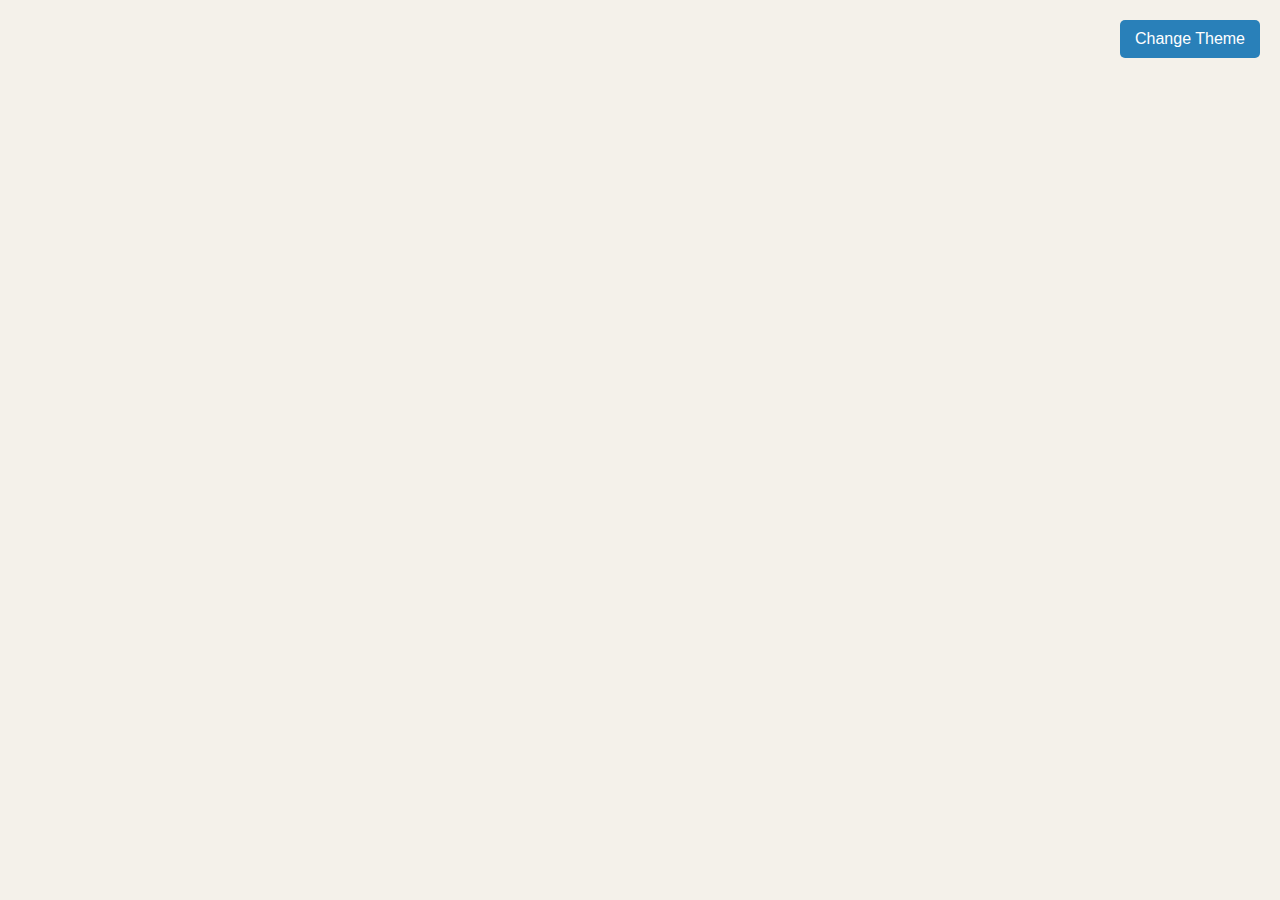
<file: index.html>
<!DOCTYPE html>
<html lang="en">
<head>
    <meta charset="UTF-8">
    <meta name="viewport" content="width=device-width, initial-scale=1.0">
    <title>Full Stack Web Development Laboratory</title>
    <link href="https://fonts.googleapis.com/css2?family=Roboto:wght@400;700&family=Raleway:wght@600&display=swap" rel="stylesheet">

    <style>
        /* General reset for better cross-browser consistency */
        * {
            margin: 0;
            padding: 0;
            box-sizing: border-box;
        }

        body {
            font-family: 'Roboto', sans-serif;
            background-color: #f4f1ea; /* Light theme background */
            color: #333; /* Light theme text color */
            margin: 0;
            padding: 0;
            display: flex;
            justify-content: center;
            align-items: center;
            height: 100vh;
            transition: background-color 0.5s ease, color 0.5s ease; /* Smooth transitions */
            overflow: hidden; /* Prevents scrollbars */
        }

        .container {
            background-color: #fff; /* Light theme container */
            padding: 50px;
            border-radius: 15px; /* Rounded corners */
            box-shadow: 0 10px 30px rgba(0, 0, 0, 0.2); /* Softer shadow */
            max-width: 600px;
            width: 90%;
            text-align: center;
            transform: translateY(50px);
            opacity: 0;
            animation: fadeIn 1s ease forwards, slideIn 0.5s ease forwards; /* Added slide in animation */
        }

        h1 {
            font-size: 40px; /* Increased heading size */
            font-family: 'Raleway', sans-serif; /* Change font style */
            color: #2980b9; /* A vibrant color */
            margin-bottom: 20px;
            text-transform: uppercase;
            letter-spacing: 2px; /* Increased spacing for style */
            animation: popIn 0.5s ease forwards; /* Pop-in effect */
        }

        .info p {
            margin: 15px 0; /* Increased margin for better spacing */
            font-size: 22px; /* Slightly larger font */
            color: #555;
            transition: color 0.3s ease; /* Smooth color transition */
        }

        .info p strong {
            color: #333;
        }

        .links {
            margin-top: 30px;
            text-align: left;
        }

        .links h3 {
            font-size: 26px; /* Increased font size */
            color: #2980b9;
            margin-bottom: 15px;
            text-transform: uppercase;
            animation: slideIn 0.5s ease forwards; /* Slide-in effect */
        }

        .links a {
            display: block;
            margin: 12px 0; /* Slightly larger margin */
            font-size: 18px;
            color: #2980b9;
            text-decoration: none;
            padding: 14px 20px; /* Increased padding for links */
            border: 2px solid #2980b9; /* Thicker border */
            border-radius: 10px; /* Rounded border */
            background-color: #ecf0f1; /* Light background for links */
            transition: background-color 0.3s ease, color 0.3s ease, transform 0.3s ease; /* Smooth transitions */
            position: relative; /* For pseudo-element effect */
            overflow: hidden; /* Contain pseudo-element */
        }

        .links a::after {
            content: "";
            position: absolute;
            top: 50%;
            left: 50%;
            width: 300%;
            height: 300%;
            background: rgba(41, 128, 185, 0.2); /* Subtle background */
            border-radius: 50%;
            transition: width 0.4s ease, height 0.4s ease, top 0.4s ease, left 0.4s ease; /* Animation for ripple effect */
            z-index: 0; /* Send behind the text */
            transform: translate(-50%, -50%) scale(0); /* Start as invisible */
        }

        .links a:hover::after {
            width: 400%;
            height: 400%;
            top: 50%;
            left: 50%;
            transform: translate(-50%, -50%) scale(1); /* Animate to full size */
        }

        .links a:hover {
            color: #fff; /* Text color on hover */
            background-color: #2980b9; /* Background color on hover */
            transform: translateY(-3px); /* Slight lift effect */
        }

        footer {
            margin-top: 40px;
            font-size: 16px; /* Increased font size */
            color: #888;
            transition: color 0.3s ease; /* Smooth color transition */
        }

        .theme-toggle {
            position: absolute;
            top: 20px;
            right: 20px;
            padding: 10px 15px;
            background-color: #2980b9;
            color: #fff;
            border: none;
            border-radius: 5px;
            cursor: pointer;
            font-size: 16px;
            transition: background-color 0.3s ease;
        }

        .theme-toggle:hover {
            background-color: #1a5276; /* Darker blue on hover */
        }

        /* Dark theme styles */
        body.dark {
            background-color: #2c3e50; /* Dark theme background */
            color: #ecf0f1; /* Dark theme text color */
        }

        .container.dark {
            background-color: #34495e; /* Dark theme container */
        }

        .links a.dark {
            background-color: #2c3e50; /* Dark theme link background */
            color: #ecf0f1; /* Dark theme link text */
        }

        /* Mobile responsiveness */
        @media (max-width: 768px) {
            .container {
                padding: 30px;
            }

            h1 {
                font-size: 32px; /* Decreased heading size */
            }

            .info p {
                font-size: 18px; /* Decreased font size */
            }

            .links h3 {
                font-size: 22px; /* Decreased font size */
            }

            .links a {
                font-size: 16px; /* Decreased font size */
                padding: 10px; /* Decreased padding */
            }
        }

        /* Fade-in and slide animations */
        @keyframes fadeIn {
            0% {
                opacity: 0;
            }
            100% {
                opacity: 1;
            }
        }

        @keyframes slideIn {
            0% {
                transform: translateY(20px);
            }
            100% {
                transform: translateY(0);
            }
        }

        @keyframes popIn {
            0% {
                transform: scale(0);
            }
            100% {
                transform: scale(1);
            }
        }
    </style>
</head>
<body>

    <button class="theme-toggle" id="themeToggle">Change Theme</button>
    
    <div class="container">
        <h1>Full Stack Web Development Laboratory</h1>
        <div class="info">
            <p>Name: <strong>Gnana Deepika M</strong></p>
            <p>Register No: <strong>810022205703</strong></p>
        </div>

        <div class="links">
            <h3>List of Experiments:</h3>
            <a href="https://gnanadeepika29.github.io/deepika/portfolio/index.html" target="_blank" aria-label="View my Portfolio">1. Portfolio</a>
            <a href="https://gnanadeepika29.github.io/deepika/todo.html" target="_blank" aria-label="Access my To-Do List">2. To-Do List</a>
            <a href="https://gnanadeepika29.github.io/deepika/MicroBlog/index.html" target="_blank" aria-label="Read my Microblog">3. Microblog</a>
            <a href="https://gnanadeepika29.github.io/deepika/fooddelivery/index.html" target="_blank" aria-label="Order from Food Delivery">4. Food Delivery</a>
            <a href="https://gnanadeepika29.github.io/deepika/online%20shopping/index.html" target="_blank" aria-label="Visit Classified Buy & Sell">6. Classified Buy & Sell</a>
        </div>

        <footer>
            <p>&copy; 2024 Full Stack Web Development Lab | Hosted on GitHub Pages</p>
        </footer>
    </div>

    <script>
        // Theme toggle functionality
        const themeToggle = document.getElementById('themeToggle');
        const body = document.body;
        const container = document.querySelector('.container');
        const links = document.querySelectorAll('.links a');

        themeToggle.addEventListener('click', () => {
            body.classList.toggle('dark');
            container.classList.toggle('dark');
            links.forEach(link => link.classList.toggle('dark'));
        });
    </script>
</body>
</html>
</file>
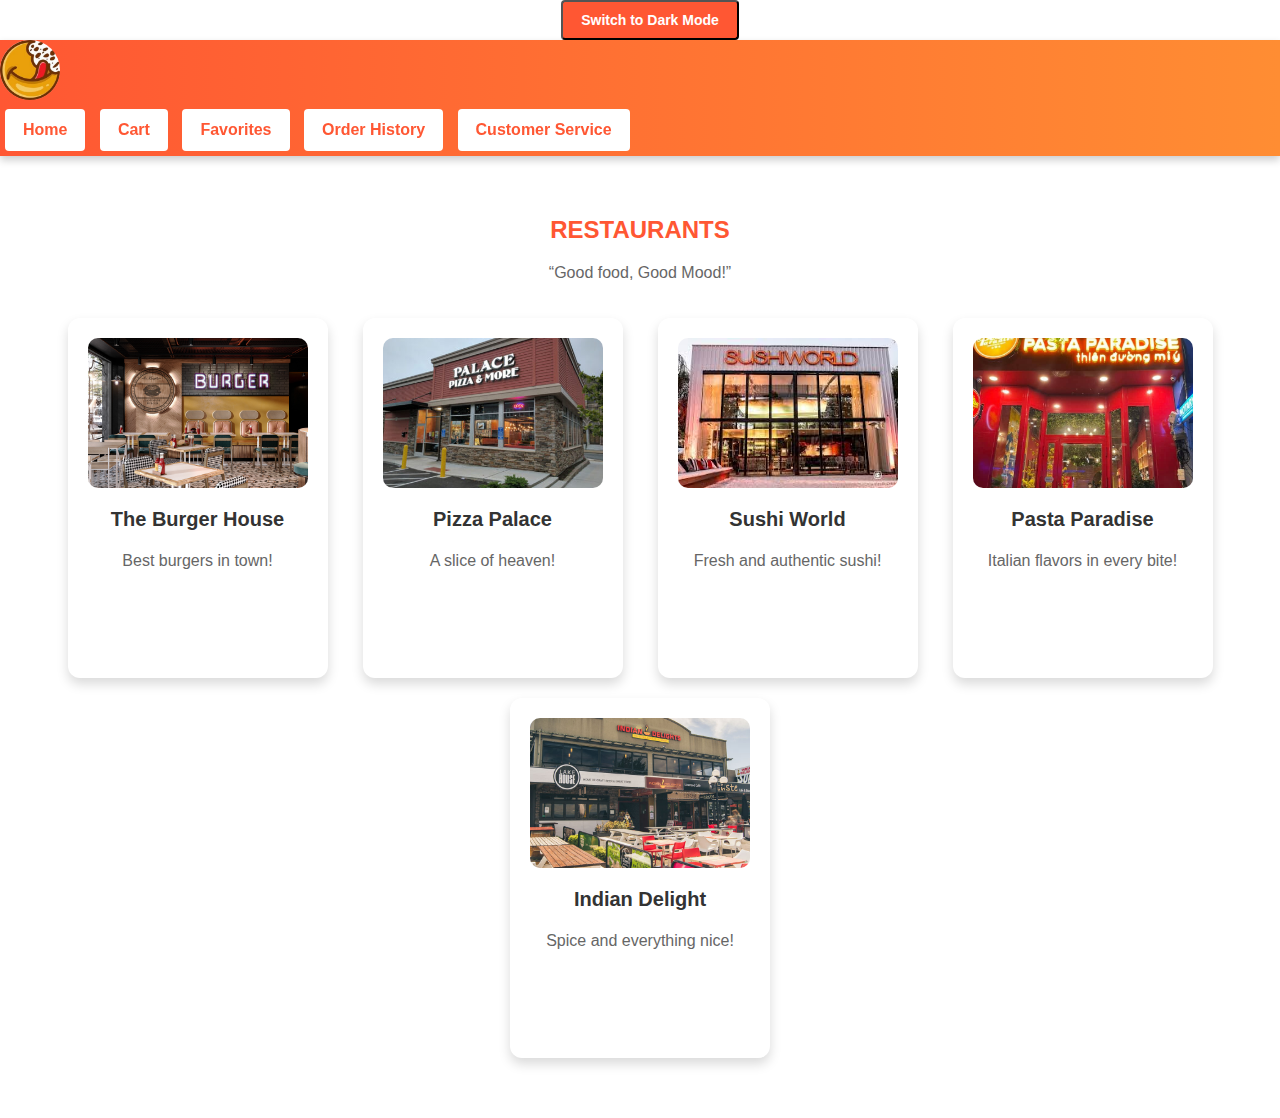
<file: fooddelivery/index.html>
<!DOCTYPE html>
<html lang="en">
<head>
    <meta charset="UTF-8">
    <meta name="viewport" content="width=device-width, initial-scale=1.0">
    <title>Deli Deep!</title>
    <link rel="stylesheet" href="style.css">
</head>
<body>

<!-- Theme Toggle -->
<button id="themeToggle" onclick="toggleTheme()">Switch to Dark Mode</button>

<!-- Header with Logo -->
<header>
    <img src="logo.png" alt="Deli Deep Logo" class="logo"> <!-- Adjusted logo class -->
    <nav>
        <button onclick="navigateToHome()">Home</button>
        <button onclick="showCart()">Cart</button>
        <button onclick="showFavorites()">Favorites</button>
        <button onclick="showOrderHistory()">Order History</button>
        <button onclick="showCustomerService()">Customer Service</button>
    </nav>
</header>

<!-- Restaurants Section -->
<section class="restaurants">
    <h2>RESTAURANTS</h2>
    <p>“Good food, Good Mood!”</p>
    <div class="restaurant-list">
        <div class="restaurant-card" onclick="openRestaurant('restaurant1')">
            <img src="restaurant1.jpg" alt="The Burger House">
            <h3>The Burger House</h3>
            <p>Best burgers in town!</p>
        </div>
        <div class="restaurant-card" onclick="openRestaurant('restaurant2')">
            <img src="restaurant2.jpg" alt="Pizza Palace">
            <h3>Pizza Palace</h3>
            <p>A slice of heaven!</p>
        </div>
        <div class="restaurant-card" onclick="openRestaurant('restaurant3')">
            <img src="sushi.jpg" alt="Sushi World">
            <h3>Sushi World</h3>
            <p>Fresh and authentic sushi!</p>
        </div>
        <div class="restaurant-card" onclick="openRestaurant('restaurant4')">
            <img src="pasta.jpg" alt="Pasta Paradise">
            <h3>Pasta Paradise</h3>
            <p>Italian flavors in every bite!</p>
        </div>
        <div class="restaurant-card" onclick="openRestaurant('restaurant5')">
            <img src="indian.jpg" alt="Indian Delight">
            <h3>Indian Delight</h3>
            <p>Spice and everything nice!</p>
        </div>
    </div>
</section>

<!-- Menu Section (Modal) -->
<div id="menuModal" class="modal">
    <div class="modal-content">
        <span class="close" onclick="closeModal('menuModal')">❌</span> <!-- Added close icon -->
        <h3 id="restaurantName"></h3>
        <div id="menuItems"></div>
    </div>
</div>

<!-- Cart Section -->
<div id="cartModal" class="modal">
    <div class="modal-content">
        <span class="close" onclick="closeModal('cartModal')">❌</span>
        <h3>Your Cart</h3>
        <div id="cartItems"></div>
        <p id="cartTotalDisplay">Total: $0.00</p>
        <label>Coupon Code:</label>
        <input type="text" id="couponCode" placeholder="Enter coupon code">
        <button onclick="applyCoupon()">Apply</button>
        <button onclick="proceedToCheckout()">Checkout</button>
    </div>
</div>
<!-- Checkout Section -->
<div id="checkoutModal" class="modal">
    <div class="modal-content">
        <span class="close" onclick="closeModal('checkoutModal')">❌</span> <!-- Added close icon -->
        <h3>Checkout</h3>
        <div id="checkoutDetails"></div>
        <button onclick="confirmOrder()">Confirm Order</button>
    </div>
</div>
<!-- Order Tracking and Notification -->
<div id="notification" class="notification">Your order has been placed!</div>
<div id="trackingModal" class="modal">
    <div class="modal-content">
        <span class="close" onclick="closeModal('trackingModal')">❌</span> <!-- Added close icon -->
        <h3>Track Your Order</h3>
        <p id="trackingStatus">Your order is being prepared...</p>
        <button onclick="cancelOrder()">Cancel Order</button>
    </div>
</div>

<div id="favoritesModal" class="modal">
    <div class="modal-content">
        <span class="close" onclick="closeModal('favoritesModal')">❌</span> <!-- Added close icon -->
        <h3>Your Favorites</h3>
        <div id="favoriteItems"></div>
    </div>
</div>

<!-- Order History Section -->
<div id="orderHistoryModal" class="modal">
    <div class="modal-content">
        <span class="close" onclick="closeModal('orderHistoryModal')">❌</span> <!-- Added close icon -->
        <h3>Your Order History</h3>
        <div id="orderHistoryItems"></div>
    </div>
</div>

<script>

    // Sample restaurant menus with images
    const restaurants = {
        restaurant1: {
            name: 'The Burger House',
            menu: [
                { item: 'Classic Burger', price: 10, img: 'burger1.jpg' },
                { item: 'Cheese Burger', price: 12, img: 'burger2.jpg' },
                { item: 'Veggie Burger', price: 8, img: 'burger3.jpg' },
                { item: 'Double Patty Burger', price: 15, img: 'burger4.jpg' }
            ]
        },
        restaurant2: {
            name: 'Pizza Palace',
            menu: [
                { item: 'Margherita', price: 9, img: 'pizza1.jpg' },
                { item: 'Pepperoni', price: 11, img: 'pizza2.jpg' },
                { item: 'BBQ Chicken', price: 13, img: 'pizza3.jpg' },
                { item: 'Veggie Supreme', price: 10, img: 'pizza4.jpg' }
            ]
        },
        restaurant3: {
            name: 'Sushi World',
            menu: [
                { item: 'California Roll', price: 8, img: 'sushi1.jpg' },
                { item: 'Spicy Tuna Roll', price: 10, img: 'sushi2.jpg' },
                { item: 'Dragon Roll', price: 12, img: 'sushi3.jpg' },
                { item: 'Salmon Nigiri', price: 14, img: 'sushi4.jpg' }
            ]
        },
        restaurant4: {
            name: 'Pasta Paradise',
            menu: [
                { item: 'Spaghetti Bolognese', price: 11, img: 'pasta1.jpg' },
                { item: 'Fettuccine Alfredo', price: 12, img: 'pasta2.jpg' },
                { item: 'Penne Arrabbiata', price: 9, img: 'pasta3.jpg' },
                { item: 'Pesto Pasta', price: 10, img: 'pasta4.jpg' }
            ]
        },
        restaurant5: {
            name: 'Indian Delight',
            menu: [
                { item: 'Chicken Tikka Masala', price: 14, img: 'indian1.jpg' },
                { item: 'Paneer Butter Masala', price: 12, img: 'indian2.jpg' },
                { item: 'Lamb Vindaloo', price: 15, img: 'indian3.jpg' },
                { item: 'Vegetable Korma', price: 10, img: 'indian4.jpg' }
            ]
        }
    };

    let cart = [];
    let totalAmount = 0;
    let discount = 0;
    let orderPlaced = false;
    let favorites = [];
    let orderHistory = [];

    // Open Restaurant Menu
  
    function openRestaurant(restaurantId) {
        const restaurant = restaurants[restaurantId];
        document.getElementById('restaurantName').innerText = restaurant.name;
        document.getElementById('menuItems').innerHTML = restaurant.menu.map(
            item => `<div class="menu-item">
                        <img src="${item.img}" alt="${item.item}">
                        <p>${item.item} - $${item.price} <button onclick="addToCart('${item.item}', ${item.price})">Add</button>
                        <button onclick="addToFavorites('${item.item}')">Favorite</button></p>
                     </div>`
        ).join('');
        document.getElementById('menuModal').style.display = 'flex';
    }

    function addToCart(item, price) {
        cart.push({ item, price });
        totalAmount += price;
        document.getElementById('cartTotalDisplay').innerText = `Total: $${totalAmount.toFixed(2)}`;
        alert(`${item} added to cart!`);
    }

    function showCart() {
        document.getElementById('cartItems').innerHTML = cart.map(
            item => `<p>${item.item} - $${item.price}</p>`
        ).join('');
        document.getElementById('cartModal').style.display = 'flex';
    }

    function showFavorites() {
        document.getElementById('favoriteItems').innerHTML = favorites.length ? favorites.map(
            item => `<p>${item}</p>`
        ).join('') : '<p>No favorites yet!</p>';
        document.getElementById('favoritesModal').style.display = 'flex';
    }

    function addToFavorites(item) {
        if (!favorites.includes(item)) {
            favorites.push(item);
            alert(`${item} added to favorites!`);
        } else {
            alert(`${item} is already in favorites!`);
        }
    }

    function showOrderHistory() {
        document.getElementById('orderHistoryItems').innerHTML = orderHistory.length ? orderHistory.map(
            order => `<p>${order}</p>`
        ).join('') : '<p>No orders yet!</p>';
        document.getElementById('orderHistoryModal').style.display = 'flex';
    }

    function proceedToCheckout() {
        if (cart.length === 0) {
            alert("Your cart is empty!");
        } else {
            orderPlaced = true;
            orderHistory.push(`Order placed: ${cart.map(item => item.item).join(', ')} - Total: $${totalAmount.toFixed(2)}`);
            cart = [];
            totalAmount = 0;
            document.getElementById('cartTotalDisplay').innerText = `Total: $0.00`;
            alert("Order placed successfully!");
            document.getElementById('notification').style.display = 'block';
            setTimeout(() => document.getElementById('notification').style.display = 'none', 4000);
        }
        closeModal('cartModal');
        document.getElementById('checkoutModal').style.display = 'flex';
    }

    function applyCoupon() {
        const coupon = document.getElementById('couponCode').value;
        if (coupon === 'DISCOUNT10') {
            discount = totalAmount * 0.10;
            totalAmount -= discount;
            document.getElementById('cartTotalDisplay').innerText = `Total: $${totalAmount.toFixed(2)}`;
            alert("Coupon applied!");
        } else {
            alert("Invalid coupon code.");
        }
    }
     function confirmOrder() {
        orderPlaced = true;
        alert('Order confirmed! Thank you for ordering.');
        cart = [];
        totalAmount = 0;
        closeModal('checkoutModal');
    }

    function closeModal(modalId) {
        document.getElementById(modalId).style.display = 'none';
    }


    function toggleTheme() {
        document.body.classList.toggle('dark-theme');
        const themeButton = document.getElementById('themeToggle');
        themeButton.innerText = document.body.classList.contains('dark-theme') 
            ? "Switch to Light Mode" 
            : "Switch to Dark Mode";
    }
    
    function navigateToHome() {
        alert("Navigating to Home");
    }
    function showCustomerService() {
        alert("For any inquiries, please contact our customer service at: support@delideep.com");
        
    }
      function cancelOrder() {
        alert('Your order has been canceled.');
        closeModal('trackingModal');
    }

    function closeModal(modalId) {
        document.getElementById(modalId).style.display = 'none';
    }
        function smoothScroll(target) {
        document.querySelector(target).scrollIntoView({ behavior: 'smooth' });
    }

</script>

</body>
</html>
</file>
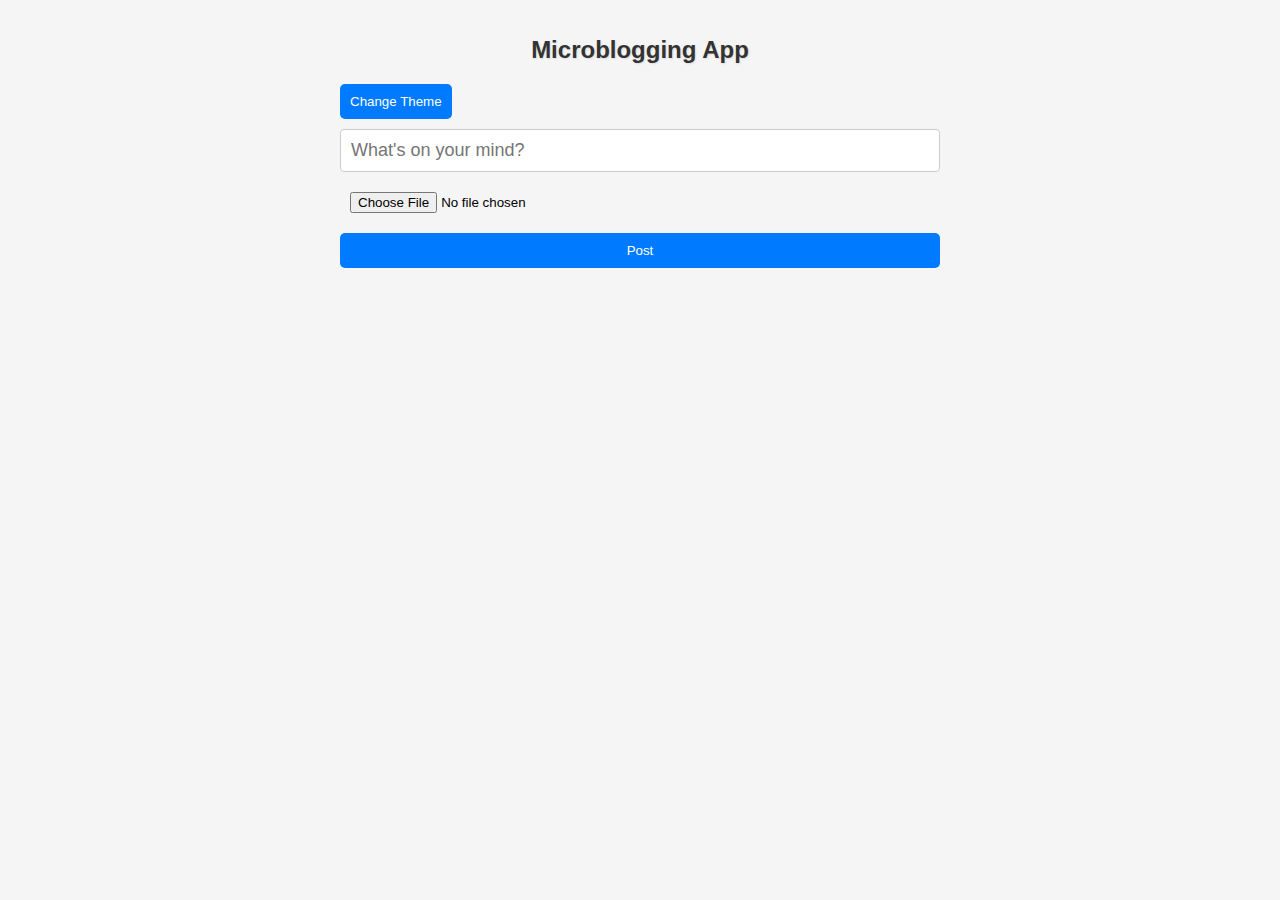
<file: MicroBlog/index.html>
<!DOCTYPE html>
<html lang="en">
<head>
    <meta charset="UTF-8">
    <meta name="viewport" content="width=device-width, initial-scale=1.0">
    <title>Microblogging App</title>
    <link rel="stylesheet" href="style.css">
</head>
<body>

    <div class="container">
        <h1>Microblogging App</h1>
        <button id="themeToggle">Change Theme</button>

        <div class="post-form">
            <input type="text" id="postText" placeholder="What's on your mind?">
            <input type="file" id="postImage" accept="image/*">
            <img id="imagePreview" alt="Image Preview" style="max-width: 100%; border-radius: 5px; display: none;">
            <button onclick="createPost()">Post</button>
        </div>

        <div id="postsContainer"></div>
    </div>

    <script src="app.js"></script>
</body>
</html>
</file>
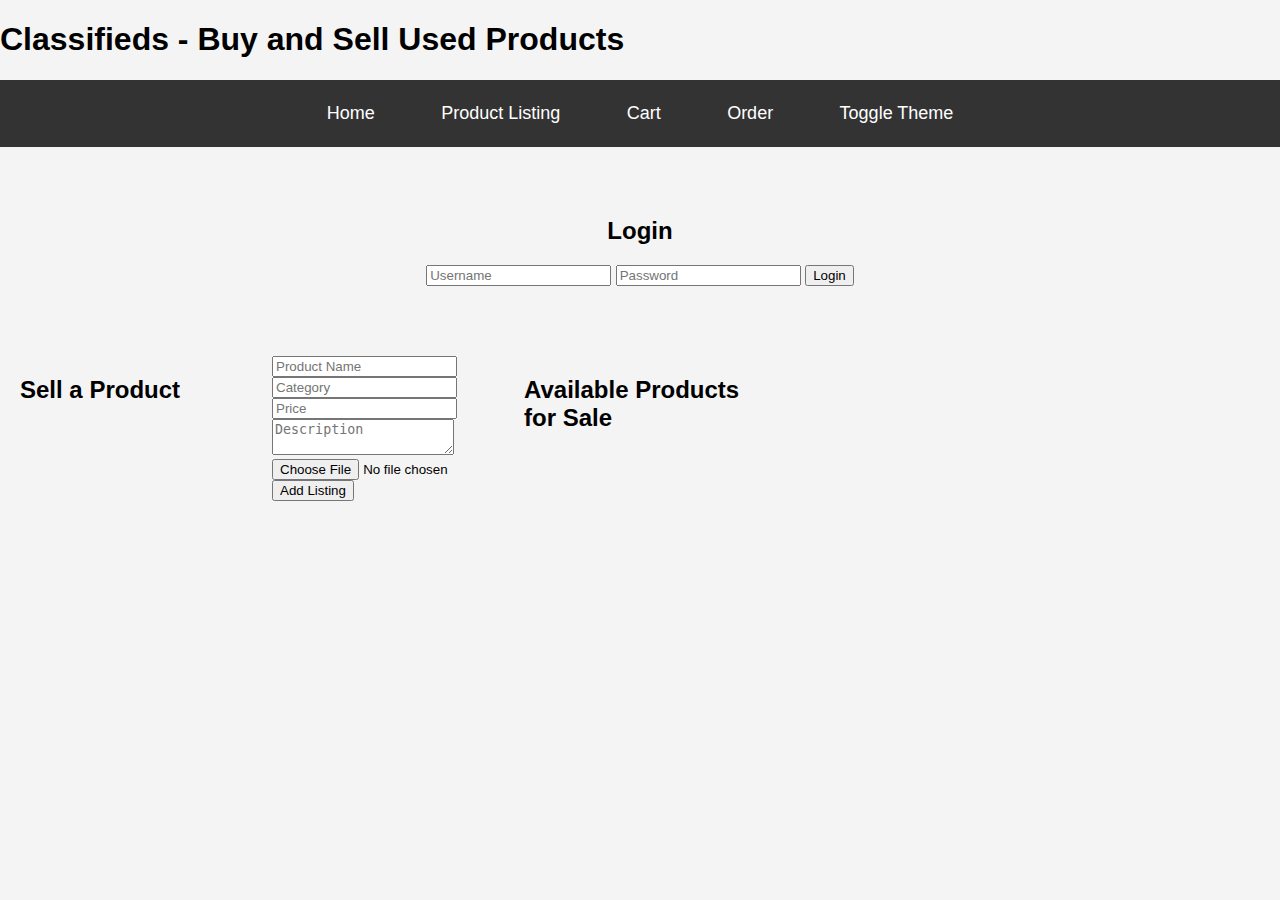
<file: online shopping/index.html>
<!DOCTYPE html>
<html lang="en">
<head>
    <meta charset="UTF-8">
    <meta name="viewport" content="width=device-width, initial-scale=1.0">
    <title>Classifieds App</title>
    <link rel="stylesheet" href="style.css">
</head>
<body>
    <header>
        <h1>Classifieds - Buy and Sell Used Products</h1>
        <nav>
            <button id="homeBtn">Home</button>
            <button id="listingBtn">Product Listing</button>
            <button id="cartBtn">Cart</button>
            <button id="orderBtn">Order</button>
            <button id="themeToggle">Toggle Theme</button>
        </nav>
    </header>

    <!-- Notification Area -->
    <div id="notification" class="hidden"></div>

    <!-- Home Section with Login -->
    <section id="home-section">
        <h2>Login</h2>
        <form id="loginForm">
            <input type="text" id="loginUsername" placeholder="Username" required>
            <input type="password" id="loginPassword" placeholder="Password" required>
            <button type="submit">Login</button>
        </form>
    </section>

    <!-- Product Listing Section -->
    <section id="listing-section" class="hidden">
        <h2>Sell a Product</h2>
        <form id="listingForm">
            <input type="text" id="productName" placeholder="Product Name" required>
            <input type="text" id="productCategory" placeholder="Category" required>
            <input type="number" id="productPrice" placeholder="Price" required>
            <textarea id="productDescription" placeholder="Description"></textarea>
            <input type="file" id="productImage" accept="image/*" required>
            <button type="submit">Add Listing</button>
        </form>

        <h2>Available Products for Sale</h2>
        <div id="productList"></div>
    </section>

    <!-- Cart Section -->
    <section id="cart-section" class="hidden">
        <h2>Items in Cart</h2>
        <div id="cartList"></div>
        <button id="proceedToCheckout">Proceed to Checkout</button>
    </section>

    <!-- Order Section -->
    <section id="order-section" class="hidden">
        <h2>Order Details</h2>
        <form id="orderForm">
            <input type="text" id="customerName" placeholder="Name" required>
            <input type="text" id="customerAddress" placeholder="Address" required>
            <input type="text" id="customerPhone" placeholder="Phone Number" required>
            <select id="paymentMode" required>
                <option value="" disabled selected>Select Payment Mode</option>
                <option value="credit_card">Credit Card</option>
                <option value="debit_card">Debit Card</option>
                <option value="paypal">PayPal</option>
                <option value="cash_on_delivery">Cash on Delivery</option>
            </select>
            <button type="submit">Confirm Order</button>
        </form>
    </section>

    <script src="script.js"></script>
</body>
</html>
</file>
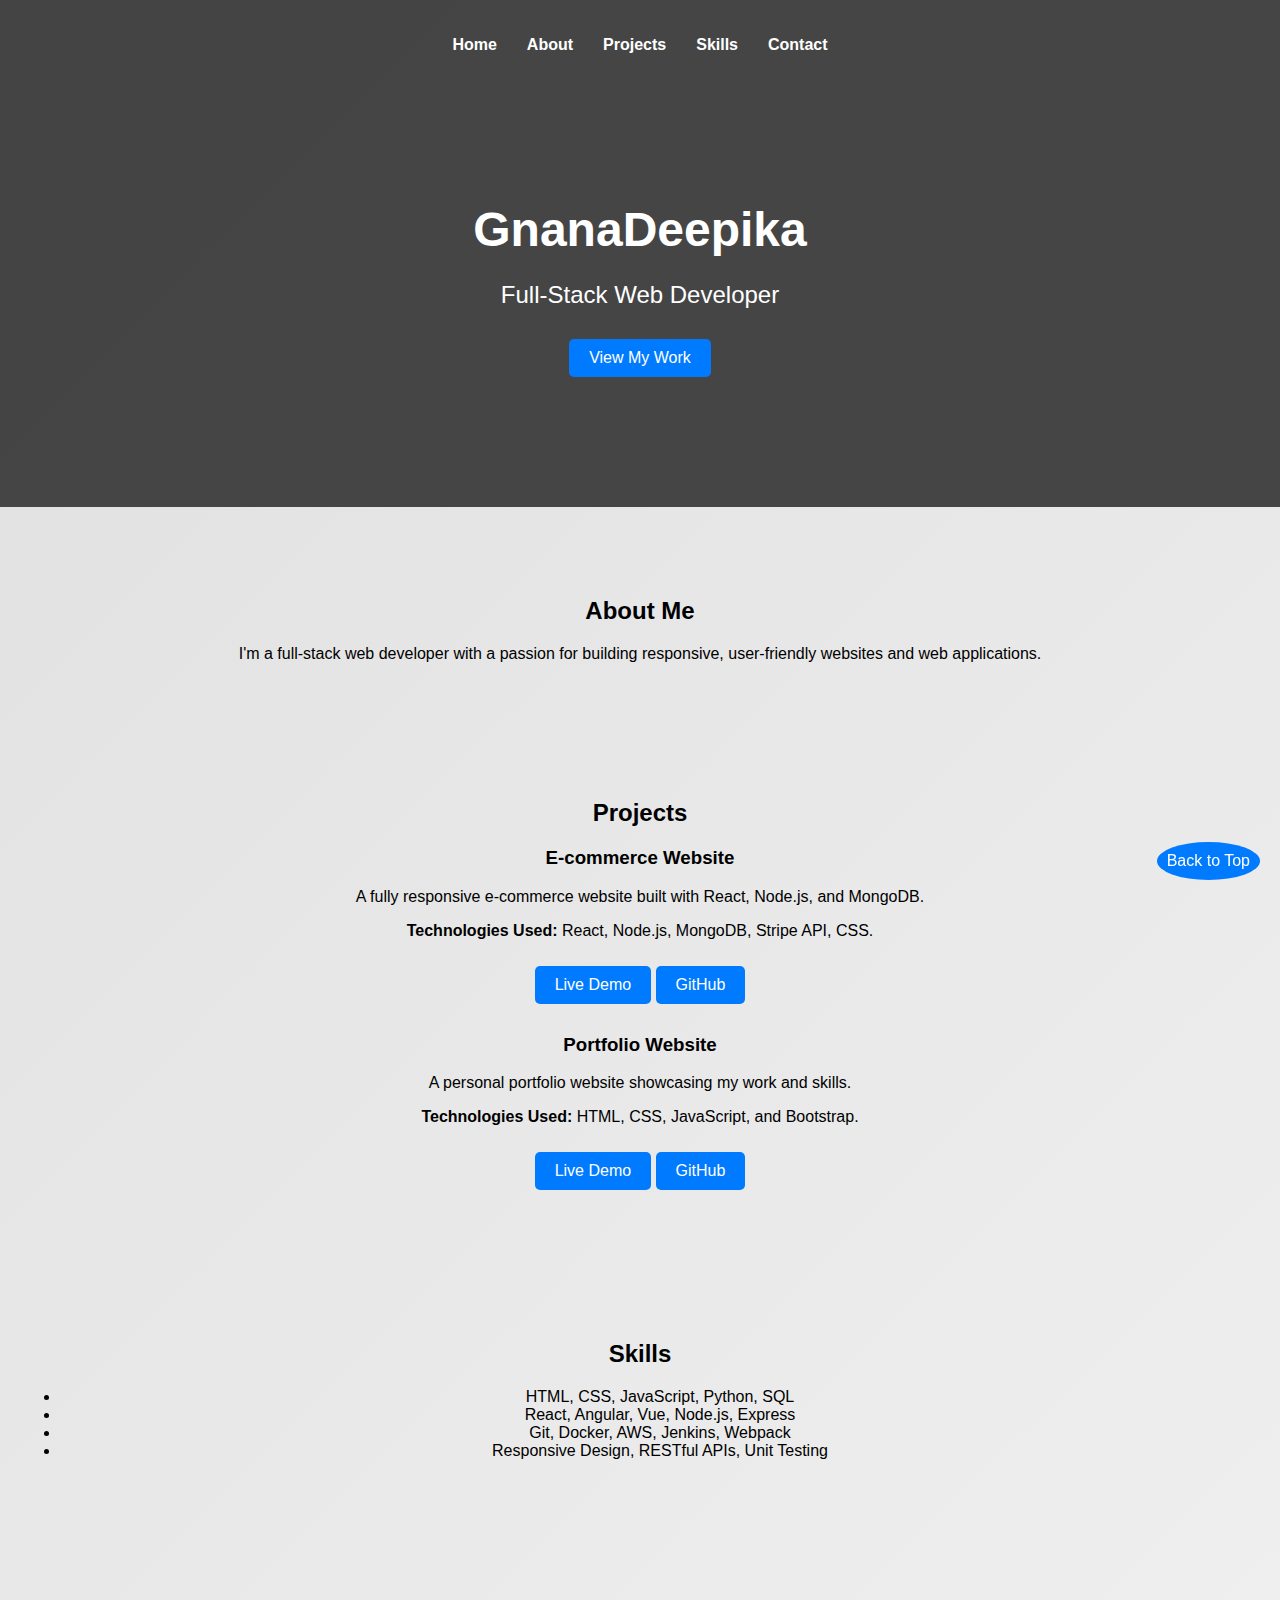
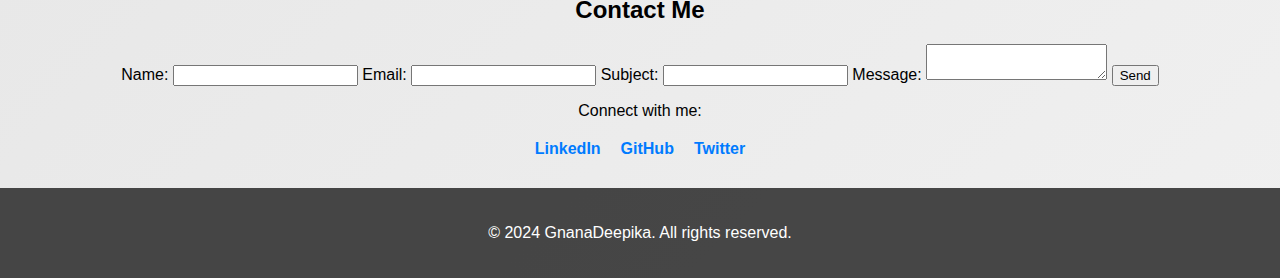
<file: portfolio/index.html>
<!DOCTYPE html>
<html lang="en">
<head>
    <meta charset="UTF-8">
    <meta name="viewport" content="width=device-width, initial-scale=1.0">
    <title>GnanaDeepika - Web Developer</title>
    <link rel="stylesheet" href="styles.css">
</head>
<body>
    <!-- Header Section -->
    <header>
        <nav>
            <ul>
                <li><a href="#home">Home</a></li>
                <li><a href="#about">About</a></li>
                <li><a href="#projects">Projects</a></li>
                <li><a href="#skills">Skills</a></li>
                <li><a href="#contact">Contact</a></li>
            </ul>
        </nav>
        <div class="hero">
            <h1>GnanaDeepika</h1>
            <p>Full-Stack Web Developer</p>
            <a href="#projects" class="btn">View My Work</a>
        </div>
    </header>

    <!-- About Section -->
    <section id="about">
        <h2>About Me</h2>
        <p>I'm a full-stack web developer with a passion for building responsive, user-friendly websites and web applications.</p>
    </section>

    <!-- Projects Section -->
    <section id="projects">
        <h2>Projects</h2>
        <div class="project">
            <h3>E-commerce Website</h3>
            <p>A fully responsive e-commerce website built with React, Node.js, and MongoDB.</p>
            <p><strong>Technologies Used:</strong> React, Node.js, MongoDB, Stripe API, CSS.</p>
            <a href="#" class="btn">Live Demo</a>
            <a href="#" class="btn">GitHub</a>
        </div>
        <div class="project">
            <h3>Portfolio Website</h3>
            <p>A personal portfolio website showcasing my work and skills.</p>
            <p><strong>Technologies Used:</strong> HTML, CSS, JavaScript, and Bootstrap.</p>
            <a href="#" class="btn">Live Demo</a>
            <a href="#" class="btn">GitHub</a>
        </div>
    </section>

    <!-- Skills Section -->
    <section id="skills">
        <h2>Skills</h2>
        <ul>
            <li>HTML, CSS, JavaScript, Python, SQL</li>
            <li>React, Angular, Vue, Node.js, Express</li>
            <li>Git, Docker, AWS, Jenkins, Webpack</li>
            <li>Responsive Design, RESTful APIs, Unit Testing</li>
        </ul>
    </section>

    <!-- Contact Section -->
    <section id="contact">
        <h2>Contact Me</h2>
        <form>
            <label for="name">Name:</label>
            <input type="text" id="name" name="name" required>

            <label for="email">Email:</label>
            <input type="email" id="email" name="email" required>

            <label for="subject">Subject:</label>
            <input type="text" id="subject" name="subject">

            <label for="message">Message:</label>
            <textarea id="message" name="message" required></textarea>

            <button type="submit">Send</button>
        </form>
        <p>Connect with me:</p>
        <ul class="social-media">
            <li><a href="#">LinkedIn</a></li>
            <li><a href="#">GitHub</a></li>
            <li><a href="#">Twitter</a></li>
        </ul>
    </section>

    <!-- Footer -->
    <footer>
        <p>© 2024 GnanaDeepika. All rights reserved.</p>
    </footer>

    <!-- Back to Top Button -->
    <a href="#home" class="back-to-top">Back to Top</a>

    <script src="script.js"></script>
</body>
</html>
</file>
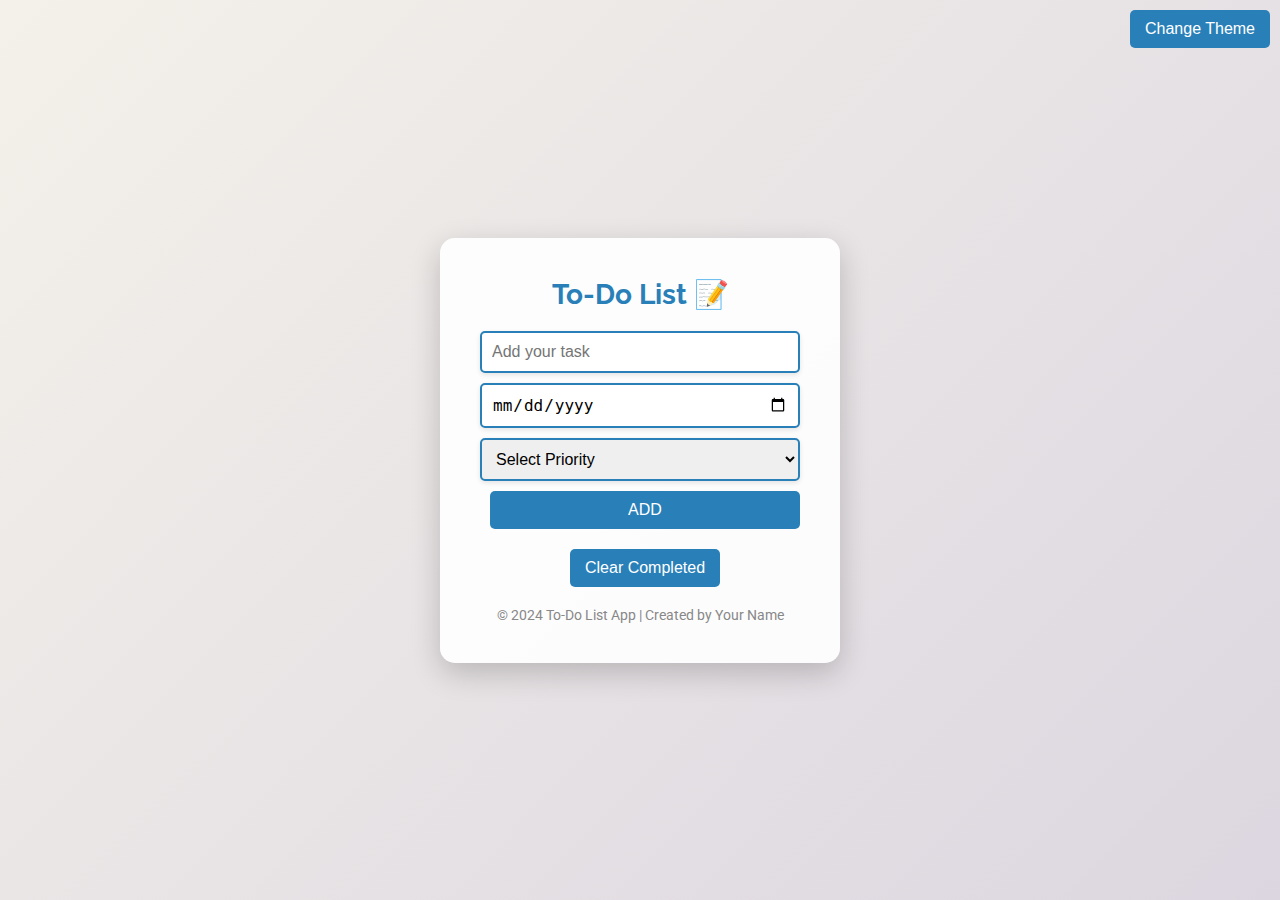
<file: todo.html>
<!DOCTYPE html>
<html lang="en">
<head>
    <meta charset="UTF-8">
    <meta name="viewport" content="width=device-width, initial-scale=1.0">
    <title>To-Do List</title>
    <link href="https://fonts.googleapis.com/css2?family=Roboto:wght@400;700&family=Raleway:wght@600&display=swap" rel="stylesheet">
    <style>
        /* General reset for better cross-browser consistency */
        * {
            margin: 0;
            padding: 0;
            box-sizing: border-box;
        }

        body {
            font-family: 'Roboto', sans-serif;
            background: linear-gradient(135deg, #f4f1ea, #dcd6e0); /* Gradient background */
            color: #333; /* Light theme text color */
            display: flex;
            justify-content: center;
            align-items: center;
            height: 100vh;
            transition: background-color 0.5s ease, color 0.5s ease; /* Smooth transitions */
            overflow: hidden; /* Prevent overflow from background effects */
        }

        .todo-container {
            background-color: rgba(255, 255, 255, 0.9); /* Semi-transparent container */
            padding: 40px;
            border-radius: 15px; /* Rounded corners */
            box-shadow: 0 10px 30px rgba(0, 0, 0, 0.2); /* Softer shadow */
            max-width: 400px;
            width: 90%;
            text-align: center;
            position: relative; /* Positioning for theme toggle */
            animation: fadeIn 0.5s ease; /* Fade-in effect */
        }

        h2 {
            font-size: 28px; /* Increased heading size */
            color: #2980b9; /* A vibrant color */
            margin-bottom: 20px;
            font-family: 'Raleway', sans-serif; /* Change font style */
            animation: slideIn 0.5s ease; /* Slide-in effect */
        }

        form {
            display: flex;
            margin-bottom: 20px;
            flex-direction: column; /* Stack inputs */
        }

        input[type="text"], input[type="date"], select {
            margin-bottom: 10px; /* Space between inputs */
            padding: 10px;
            border: 2px solid #2980b9; /* Border color */
            border-radius: 5px;
            font-size: 16px;
            transition: border-color 0.3s ease; /* Smooth border color change */
            box-shadow: 0 2px 5px rgba(0, 0, 0, 0.1); /* Input shadow */
        }

        input[type="text"]:focus, input[type="date"]:focus, select:focus {
            outline: none;
            border-color: #1a5276; /* Darker border color on focus */
        }

        button {
            padding: 10px 15px;
            margin-left: 10px;
            background-color: #2980b9; /* Button background color */
            color: #fff;
            border: none;
            border-radius: 5px;
            cursor: pointer;
            font-size: 16px;
            transition: background-color 0.3s ease, transform 0.2s; /* Smooth background color change and scaling */
        }

        button:hover {
            background-color: #1a5276; /* Darker button color on hover */
            transform: scale(1.05); /* Scale up on hover */
        }

        .task-list {
            list-style: none;
            padding: 0;
        }

        .task-list li {
            display: flex;
            justify-content: space-between;
            align-items: center;
            padding: 10px;
            margin: 5px 0;
            border-radius: 5px; /* Rounded corners */
            transition: background-color 0.3s ease, transform 0.2s; /* Smooth background color change */
            animation: slideIn 0.5s ease; /* Slide-in effect for each task */
        }

        .task-list li.high {
            background-color: #e74c3c; /* High priority */
            color: #fff;
        }

        .task-list li.medium {
            background-color: #f39c12; /* Medium priority */
            color: #fff;
        }

        .task-list li.low {
            background-color: #2ecc71; /* Low priority */
            color: #fff;
        }

        .task-list li:hover {
            opacity: 0.8; /* Darker background on hover */
            transform: scale(1.02); /* Scale up on hover */
        }

        .task-list li.completed span {
            text-decoration: line-through; /* Strikethrough for completed tasks */
            color: #7f8c8d; /* Color for completed tasks */
        }

        .delete-btn {
            background: transparent;
            border: none;
            color: #e74c3c; /* Delete button color */
            cursor: pointer;
            font-size: 18px; /* Increase font size */
            transition: color 0.3s ease; /* Smooth color transition */
        }

        .delete-btn:hover {
            color: #c0392b; /* Darker red on hover */
        }

        footer {
            margin-top: 20px;
            font-size: 14px;
            color: #888;
        }

        .theme-toggle {
            position: absolute;
            top: 10px;
            right: 10px;
            padding: 10px 15px;
            background-color: #2980b9;
            color: #fff;
            border: none;
            border-radius: 5px;
            cursor: pointer;
            font-size: 16px;
            transition: background-color 0.3s ease, transform 0.2s; /* Smooth background color change and scaling */
        }

        .theme-toggle:hover {
            background-color: #1a5276; /* Darker blue on hover */
            transform: scale(1.05); /* Scale up on hover */
        }

        /* Dark theme styles */
        body.dark {
            background: linear-gradient(135deg, #2c3e50, #34495e); /* Dark theme gradient background */
            color: #ecf0f1; /* Dark theme text color */
        }

        .todo-container.dark {
            background-color: rgba(52, 73, 94, 0.9); /* Dark theme semi-transparent container */
        }

        /* Notification styles */
        #notification {
            background-color: #f39c12; /* Warning color */
            color: #fff;
            padding: 10px;
            border-radius: 5px;
            margin-bottom: 10px;
            display: none; /* Initially hidden */
            position: relative;
            animation: fadeIn 0.5s;
        }

        @keyframes fadeIn {
            from { opacity: 0; }
            to { opacity: 1; }
        }

        @keyframes slideIn {
            from { transform: translateY(-20px); opacity: 0; }
            to { transform: translateY(0); opacity: 1; }
        }

        /* Mobile responsiveness */
        @media (max-width: 768px) {
            .todo-container {
                padding: 20px;
            }

            h2 {
                font-size: 24px; /* Decreased heading size */
            }

            input[type="text"],
            button {
                font-size: 14px; /* Decreased font size */
            }

            footer {
                font-size: 12px; /* Decreased footer font size */
            }

            .task-list li {
                flex-direction: column; /* Stack elements for mobile */
                align-items: flex-start; /* Align to start */
            }

            .task-list li .delete-btn {
                align-self: flex-end; /* Align delete button to the right */
            }
        }
    </style>
</head>
<body>

    <button class="theme-toggle" id="themeToggle">Change Theme</button>
    
    <div class="todo-container">
        <h2>To-Do List <span>📝</span></h2>
        <div id="notification"></div> <!-- Notification area -->
        <form id="task-form">
            <input type="text" id="task-input" placeholder="Add your task" required aria-label="Task Input">
            <input type="date" id="due-date" required aria-label="Due Date"> <!-- Due date input -->
            <select id="priority-select" required aria-label="Priority Select">
                <option value="">Select Priority</option>
                <option value="high">High</option>
                <option value="medium">Medium</option>
                <option value="low">Low</option>
            </select>
            <button type="submit">ADD</button>
        </form>
        <button id="clear-completed">Clear Completed</button> <!-- Clear completed tasks button -->
        <ul id="task-list" class="task-list"></ul>
        <footer>
            <p>&copy; 2024 To-Do List App | Created by Your Name</p>
        </footer>
    </div>

    <script>
        // Initialize tasks array from local storage or create a new array
        let tasks = JSON.parse(localStorage.getItem('tasks')) || [];

        // Function to render tasks
        function renderTasks() {
            const taskList = document.getElementById('task-list');
            taskList.innerHTML = ''; // Clear the list
            
            // Render each task
            tasks.forEach((task, index) => {
                const li = document.createElement('li');
                li.classList.toggle('completed', task.completed); // Toggle completed class
                const span = document.createElement('span');
                span.textContent = task.text;
                li.appendChild(span);
                li.classList.add(task.priority); // Add priority class

                const deleteBtn = document.createElement('button');
                deleteBtn.textContent = '❌';
                deleteBtn.className = 'delete-btn';
                deleteBtn.onclick = () => deleteTask(index);
                li.appendChild(deleteBtn);
                
                // Add click event to toggle completion
                li.onclick = () => toggleTaskCompletion(index);

                taskList.appendChild(li); // Append to the list
            });
        }

        // Function to add a task
        function addTask(text, dueDate, priority) {
            const newTask = {
                text: text,
                dueDate: dueDate,
                priority: priority,
                completed: false
            };
            tasks.push(newTask); // Add new task to array
            localStorage.setItem('tasks', JSON.stringify(tasks));
            renderTasks();
            notifyDueTasks(); // Notify about due tasks
        }

        // Function to toggle task completion
        function toggleTaskCompletion(index) {
            tasks[index].completed = !tasks[index].completed;
            localStorage.setItem('tasks', JSON.stringify(tasks));
            renderTasks();
        }

        // Function to delete a task with confirmation
        function deleteTask(index) {
            if (confirm("Are you sure you want to delete this task?")) {
                tasks.splice(index, 1); // Remove task from array
                localStorage.setItem('tasks', JSON.stringify(tasks));
                renderTasks();
            }
        }

        // Notify users about tasks due within 24 hours
        function notifyDueTasks() {
            const currentDate = new Date();
            tasks.forEach(task => {
                if (!task.completed) {
                    const taskDueDate = new Date(task.dueDate);
                    const timeDiff = taskDueDate - currentDate;

                    // Check if due date is within 24 hours
                    if (timeDiff > 0 && timeDiff < 24 * 60 * 60 * 1000) {
                        showNotification(`Reminder: Task "${task.text}" is due tomorrow!`);
                    }
                }
            });
        }

        // Show notification message
        function showNotification(message) {
            const notificationDiv = document.getElementById('notification');
            notificationDiv.textContent = message;
            notificationDiv.style.display = 'block';
            setTimeout(() => {
                notificationDiv.style.display = 'none';
            }, 3000);
        }

        // Clear completed tasks
        document.getElementById('clear-completed').addEventListener('click', () => {
            tasks = tasks.filter(task => !task.completed);
            localStorage.setItem('tasks', JSON.stringify(tasks));
            renderTasks();
        });

        // Handle form submission
        document.getElementById('task-form').addEventListener('submit', (e) => {
            e.preventDefault(); // Prevent form submission
            const taskInput = document.getElementById('task-input').value;
            const dueDate = document.getElementById('due-date').value;
            const prioritySelect = document.getElementById('priority-select').value;

            addTask(taskInput, dueDate, prioritySelect); // Add task
            document.getElementById('task-input').value = ''; // Clear input field
            document.getElementById('due-date').value = ''; // Clear date field
            document.getElementById('priority-select').value = ''; // Clear priority selection
        });

        // Toggle theme
        document.getElementById('themeToggle').addEventListener('click', () => {
            document.body.classList.toggle('dark');
            document.querySelector('.todo-container').classList.toggle('dark');
        });

        // Initial render
        renderTasks();
    </script>
</body>
</html>
</file>
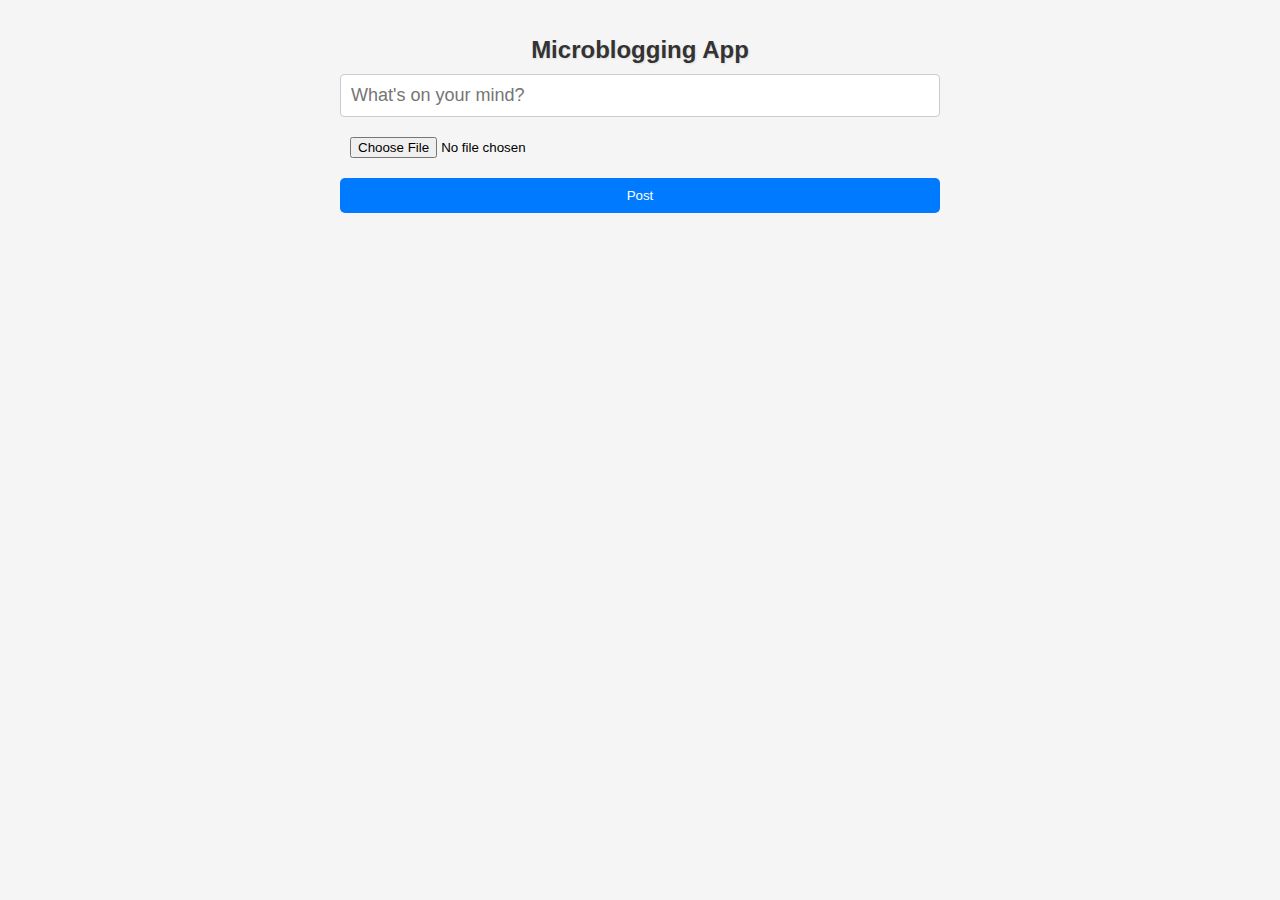
<file: MicroBlog/micro.html>
<!DOCTYPE html>
<html lang="en">
<head>
    <meta charset="UTF-8">
    <meta name="viewport" content="width=device-width, initial-scale=1.0">
    <title>Microblogging App</title>
    <link rel="stylesheet" href="style.css">
</head>
<body>

    <div class="container">
        <h1>Microblogging App</h1>

        <div class="post-form">
            <input type="text" id="postText" placeholder="What's on your mind?">
            <input type="file" id="postImage" accept="image/*">
            <img id="imagePreview" alt="Image Preview" style="max-width: 100%; border-radius: 5px; display: none;">
            <button onclick="createPost()">Post</button>
        </div>

        <div id="postsContainer"></div>
    </div>

    <script src="app.js"></script>
</body>
</html>
</file>
<file: fooddelivery/style.css>
/* General Styles */
body {
    font-family: 'Poppins', sans-serif; /* Stylish font for better aesthetics */
    margin: 0;
    padding: 0;
    transition: background 0.3s, color 0.3s;
    display: flex;
    flex-direction: column;
    align-items: center;
}

h1, h2, h3, h4, h5, h6 {
    font-weight: 600;
    color: #FF5733;
    transition: color 0.3s ease;
}

p {
    font-size: 16px;
    color: #666;
}

h1 {
    font-size: 32px;
}

h3 {
    font-size: 22px;
}

/* Header */
header {
    width: 100%;
    background: linear-gradient(90deg, #FF5733, #FF8D33);
    box-shadow: 0 4px 8px rgba(0, 0, 0, 0.2);
    position: sticky;
    top: 0;
    z-index: 1000;
}

.header-content {
    max-width: 1200px;
    margin: 0 auto;
    padding: 15px 20px;
    display: flex;
    justify-content: space-between;
    align-items: center;
    animation: slideDown 0.5s ease; /* Slide down effect on header load */
}

@keyframes slideDown {
    from { transform: translateY(-100%); }
    to { transform: translateY(0); }
}

.logo {
    border-radius: 50%;
    width: 60px;
    height: 60px;
}

/* Buttons */
nav button {
    background: #FFF;
    color: #FF5733;
    border: none;
    padding: 12px 18px;
    margin: 5px;
    border-radius: 4px;
    font-weight: bold;
    font-size: 16px;
    cursor: pointer;
    transition: background 0.3s ease, transform 0.1s ease;
}

nav button:hover {
    background: #FF8D33;
    color: #FFF;
}

nav button:active {
    transform: scale(0.97); /* Slight shrink effect on click */
}

/* Theme Toggle Button */
#themeToggle {
    background-color: #FF5733;
    color: white;
    padding: 10px 18px;
    margin-left: 20px;
    border-radius: 4px;
    cursor: pointer;
    font-weight: bold;
    font-size: 14px;
    transition: background 0.3s, transform 0.1s;
}

#themeToggle:hover {
    background-color: #FF8D33;
    transform: rotate(10deg); /* Rotate effect on hover */
}

/* Restaurants Section */
.restaurants {
    max-width: 1200px;
    width: 100%;
    padding: 40px 20px;
    text-align: center;
}

.tagline {
    font-style: italic;
    color: #777;
    margin-top: -10px;
    font-size: 18px;
}

.restaurant-list {
    display: flex;
    gap: 20px;
    flex-wrap: wrap;
    justify-content: space-around;
    padding: 20px;
}

.restaurant-card {
    background: #FFF;
    border-radius: 12px;
    box-shadow: 0 6px 12px rgba(0, 0, 0, 0.15);
    padding: 20px;
    cursor: pointer;
    transition: transform 0.3s ease, box-shadow 0.4s ease;
    text-align: center;
    width: 220px;
    height: 320px;
    display: flex;
    flex-direction: column;
    align-items: center;
    animation: fadeInUp 0.6s ease; /* Fade-in animation for cards */
}

@keyframes fadeInUp {
    from { opacity: 0; transform: translateY(20px); }
    to { opacity: 1; transform: translateY(0); }
}

.restaurant-card img {
    border-radius: 10px;
    width: 100%;
    height: 150px;
    object-fit: cover;
    margin-bottom: 10px;
    transition: transform 0.2s ease;
}

.restaurant-card:hover img {
    transform: scale(1.05); /* Zoom in on image hover */
}

.restaurant-card:hover {
    transform: scale(1.08);
    box-shadow: 0 10px 20px rgba(0, 0, 0, 0.3);
}

.restaurant-card h3 {
    font-size: 20px;
    color: #333;
    margin: 10px 0 5px;
    transition: color 0.3s ease;
}

.restaurant-card:hover h3 {
    color: #FF5733;
}

/* Modal Styles */
.modal {
    display: none;
    position: fixed;
    top: 0;
    left: 0;
    width: 100%;
    height: 100%;
    background: rgba(0, 0, 0, 0.7);
    justify-content: center;
    align-items: center;
    padding: 20px;
}

.modal-content {
    background: #FFF;
    padding: 25px;
    width: 90%;
    max-width: 500px;
    border-radius: 12px;
    box-shadow: 0 4px 12px rgba(0, 0, 0, 0.2);
    overflow-y: auto;
    max-height: 80vh;
    animation: scaleIn 0.4s ease; /* Scale effect for modal */
}

@keyframes scaleIn {
    from { transform: scale(0.7); opacity: 0; }
    to { transform: scale(1); opacity: 1; }
}

.close {
    font-size: 24px;
    cursor: pointer;
    position: absolute;
    right: 15px;
    top: 10px;
    color: #FF5733;
    transition: color 0.3s ease;
}

.close:hover {
    color: #FF8D33;
}

/* Notification */
.notification {
    display: none;
    position: fixed;
    bottom: 20px;
    right: 20px;
    background: #4CAF50;
    color: #FFF;
    padding: 12px 20px;
    border-radius: 6px;
    font-weight: bold;
    box-shadow: 0 4px 8px rgba(0, 0, 0, 0.3);
    font-size: 16px;
    animation: slideIn 0.6s ease, fadeout 4s ease-in-out forwards;
}

@keyframes slideIn {
    from { transform: translateY(100%); opacity: 0; }
    to { transform: translateY(0); opacity: 1; }
}

@keyframes fadeout {
    0% { opacity: 1; }
    100% { opacity: 0; }
}

/* Dark Theme */
body.dark-theme {
    background-color: #2C2C2C;
    color: #FFFFFF;
}

body.dark-theme header {
    background: linear-gradient(90deg, #444444, #666666);
}

body.dark-theme .restaurant-card {
    background: #444;
    color: #FFF;
}

body.dark-theme .modal-content {
    background: #333;
}

body.dark-theme .notification {
    background: #333;
    color: #FF8D33;
}

/* Responsive for Mobile */
@media (max-width: 768px) {
    .header-content {
        flex-direction: column;
        text-align: center;
    }
    
    .restaurant-list {
        flex-direction: column;
        gap: 15px;
    }

    .restaurant-card {
        width: 100%;
        height: auto;
        margin: 10px 0;
    }
}
</file>
<file: MicroBlog/style.css>
/* General Styles */
body {
    font-family: Arial, sans-serif;
    background-color: #f5f5f5;
    margin: 0;
    padding: 0;
    transition: background-color 0.3s ease; /* Smooth transition for background color */
}

.container {
    max-width: 600px;
    margin: 0 auto;
    padding: 20px;
    animation: fadeIn 0.5s; /* Fade-in animation for the container */
}

h1 {
    text-align: center;
    font-size: 24px;
    margin-bottom: 10px;
    color: #333;
    text-shadow: 1px 1px 2px rgba(0, 0, 0, 0.1); /* Add shadow for depth */
}

/* Theme Toggle Button */
button#themeToggle {
    margin: 10px 0;
    padding: 10px;
    background-color: #007bff;
    color: white;
    border: none;
    cursor: pointer;
    transition: background-color 0.3s ease;
    border-radius: 5px; /* Rounded button */
}

button#themeToggle:hover {
    background-color: #0056b3;
}

/* Post Form Styles */
.post-form {
    display: flex;
    flex-direction: column;
    gap: 10px;
    margin-bottom: 20px;
}

#postText {
    padding: 10px;
    font-size: 18px;
    border: 1px solid #ccc;
    border-radius: 4px;
    transition: border-color 0.3s ease; /* Smooth transition for focus */
}

#postText:focus {
    border-color: #007bff; /* Change border color on focus */
}

#postImage {
    padding: 10px;
}

#imagePreview {
    border-radius: 5px;
    display: none; /* Initially hide the image preview */
}

button {
    padding: 10px;
    background-color: #007bff;
    color: white;
    border: none;
    cursor: pointer;
    transition: background-color 0.3s ease;
    border-radius: 5px; /* Rounded button */
}

button:hover {
    background-color: #0056b3;
}

button:focus {
    outline: 2px solid #0056b3;
    outline-offset: 2px;
}

button:active {
    background-color: #004a8f;
}

.loading {
    background-color: #0056b3;
    cursor: not-allowed;
}

/* Post Styles */
.post {
    background-color: white;
    border-radius: 8px;
    padding: 15px;
    margin-bottom: 20px;
    box-shadow: 0px 4px 6px rgba(0, 0, 0, 0.1);
    transition: box-shadow 0.3s ease, transform 0.2s ease; /* Add transform transition */
    animation: slideIn 0.5s ease; /* Slide-in animation for posts */
}

.post:hover {
    box-shadow: 0px 6px 12px rgba(0, 0, 0, 0.2);
    transform: translateY(-3px); /* Slight lift effect on hover */
}

.post img {
    max-width: 100%;
    border-radius: 5px;
    transition: transform 0.3s ease; /* Smooth image transition */
}

.post img:hover {
    transform: scale(1.05); /* Slight zoom on hover */
}

/* Action Styles */
.actions {
    display: flex;
    justify-content: space-between;
    margin-top: 10px;
}

.likes, .dislikes, .comments {
    cursor: pointer;
    color: #007bff;
    font-weight: bold;
    text-decoration: underline;
    transition: color 0.3s ease;
}

.likes:hover, .dislikes:hover, .comments:hover {
    color: #0056b3;
}

/* Comment Section Styles */
.comment-box {
    display: flex;
    margin-top: 10px;
    border: 1px solid #ccc;
    border-radius: 5px;
    padding: 5px;
    background-color: #fafafa;
    transition: border-color 0.3s ease;
}

.comment-box:focus-within {
    border-color: #007bff;
}

.comment-box input {
    flex-grow: 1;
    padding: 5px;
    margin-right: 5px;
}

.comment-box input:focus {
    outline: 2px solid #007bff;
    outline-offset: 2px;
}

.comment-box input::placeholder {
    color: #999;
    font-style: italic;
}

.comment-box button {
    padding: 5px 10px;
}

/* Comments List Styles */
.comments-list {
    margin-top: 10px;
    padding-left: 10px;
}

/* Fade-in Animation */
@keyframes fadeIn {
    from {
        opacity: 0;
    }
    to {
        opacity: 1;
    }
}

/* Slide-in Animation for Posts */
@keyframes slideIn {
    from {
        transform: translateY(20px);
        opacity: 0;
    }
    to {
        transform: translateY(0);
        opacity: 1;
    }
}

/* Theme Styles */
.light-theme {
    background-color: #f5f5f5;
    color: #333;
}

.dark-theme {
    background-color: #333;
    color: #f5f5f5;
}

/* Dark Theme Styles */
.dark-theme h1,
.dark-theme .post {
    color: #f5f5f5; /* Light text color in dark theme */
    background-color: #444; /* Dark background for posts */
}

.dark-theme button {
    background-color: #555;
}

.dark-theme button:hover {
    background-color: #777;
}

/* Responsive Styles */
@media (max-width: 600px) {
    .container {
        padding: 10px;
    }

    h1 {
        font-size: 20px; /* Slightly smaller font on small screens */
    }

    #postText {
        font-size: 16px; /* Adjust text size for mobile */
    }

    button {
        padding: 8px;
    }

    .comment-box input {
        padding: 4px;
    }
}

/* Scrollbar customization */
::-webkit-scrollbar {
    width: 8px;
}

::-webkit-scrollbar-thumb {
    background-color: #007bff;
    border-radius: 4px;
}

::-webkit-scrollbar-thumb:hover {
    background-color: #0056b3;
}

/* Background Animation */
@keyframes backgroundAnimation {
    0% { background-color: #f5f5f5; }
    50% { background-color: #e0e0e0; }
    100% { background-color: #f5f5f5; }
}

body {
    animation: backgroundAnimation 10s infinite alternate; /* Subtle background color animation */
}
</file>
<file: online shopping/style.css>
/* General Styles */
body {
    font-family: 'Arial', sans-serif;
    background-color: #f4f4f4;
    margin: 0;
    padding: 0;
    box-sizing: border-box;
}

.container {
    max-width: 1200px;
    margin: 0 auto;
    padding: 20px;
}

/* Navigation Styles */
nav {
    background-color: #333;
    padding: 15px;
    color: white;
    text-align: center;
}

nav a {
    color: white;
    margin: 0 15px;
    text-decoration: none;
    font-size: 18px;
    padding: 8px 16px;
    border-radius: 5px;
    transition: background-color 0.3s ease, transform 0.3s ease;
}

nav a:hover {
    background-color: #555;
    transform: scale(1.1);
}

nav button {
    color: white;
    margin: 0 15px;
    background-color: transparent;
    border: none;
    font-size: 18px;
    padding: 8px 16px;
    border-radius: 5px;
    cursor: pointer;
    transition: background-color 0.3s ease, transform 0.3s ease;
}

nav button:hover {
    background-color: #555;
    transform: scale(1.1);
}

/* Section Styles */
.section {
    display: none;
    opacity: 0;
    transition: opacity 0.5s ease-in-out;
}

.section:not(.hidden) {
    display: block;
    opacity: 1;
}

/* Home Section */
#home-section {
    text-align: center;
    padding: 50px 20px;
}

#home-section h1 {
    font-size: 36px;
    color: #333;
}

/* Listing Section */
#listing-section {
    display: grid;
    grid-template-columns: repeat(auto-fill, minmax(200px, 1fr));
    gap: 20px;
    padding: 20px;
}

.product-card {
    background-color: white;
    padding: 20px;
    border-radius: 10px;
    box-shadow: 0 4px 8px rgba(0, 0, 0, 0.1);
    text-align: center;
    transition: transform 0.3s ease, box-shadow 0.3s ease;
}

.product-card:hover {
    transform: translateY(-10px);
    box-shadow: 0 8px 16px rgba(0, 0, 0, 0.2);
}

.product-card img {
    width: 100%;
    height: auto;
    border-radius: 8px;
    transition: transform 0.3s ease;
}

.product-card img:hover {
    transform: scale(1.05);
}

button.add-to-cart-btn {
    background-color: #007BFF;
    color: white;
    padding: 10px 20px;
    border: none;
    border-radius: 5px;
    cursor: pointer;
    transition: background-color 0.3s ease, transform 0.3s ease;
}

button.add-to-cart-btn:hover {
    background-color: #0056b3;
    transform: scale(1.1);
}

/* Cart Section */
#cart-section {
    padding: 20px;
    background-color: #fff;
    border-radius: 10px;
}

.cart-item {
    display: flex;
    justify-content: space-between;
    align-items: center;
    background-color: #fafafa;
    margin: 10px 0;
    padding: 15px;
    border-radius: 8px;
    transition: background-color 0.3s ease;
}

.cart-item:hover {
    background-color: #e9e9e9;
}

.cart-item img {
    width: 60px;
    height: auto;
    margin-right: 15px;
}

.cart-item button.quantity-btn {
    background-color: #28a745;
    color: white;
    padding: 5px 10px;
    border: none;
    border-radius: 5px;
    cursor: pointer;
    transition: background-color 0.3s ease, transform 0.3s ease;
}

.cart-item button.quantity-btn:hover {
    background-color: #218838;
    transform: scale(1.1);
}

#totalCartValue {
    font-size: 20px;
    font-weight: bold;
    margin-top: 20px;
}

/* Checkout Section */
#order-section {
    padding: 30px;
    background-color: #fff;
    border-radius: 10px;
    box-shadow: 0 4px 8px rgba(0, 0, 0, 0.1);
}

#order-section form {
    display: grid;
    gap: 15px;
}

#order-section input,
#order-section select {
    padding: 10px;
    border-radius: 5px;
    border: 1px solid #ddd;
    font-size: 16px;
    transition: border-color 0.3s ease;
}

#order-section input:focus,
#order-section select:focus {
    border-color: #007bff;
    outline: none;
}

#order-section button {
    background-color: #28a745;
    color: white;
    padding: 10px 20px;
    border: none;
    border-radius: 5px;
    cursor: pointer;
    transition: background-color 0.3s ease, transform 0.3s ease;
}

#order-section button:hover {
    background-color: #218838;
    transform: scale(1.05);
}

/* Mobile Styles */
@media (max-width: 768px) {
    nav {
        text-align: center;
        padding: 15px;
    }

    nav a {
        display: inline-block;
        margin: 0 8px;
        font-size: 16px;
        padding: 6px 12px;
    }

    .product-card {
        padding: 15px;
    }

    .product-card h3 {
        font-size: 18px;
    }

    #listing-section {
        grid-template-columns: repeat(auto-fill, minmax(150px, 1fr));
    }

    #cart-section {
        padding: 15px;
    }

    #order-section {
        padding: 20px;
    }

    .cart-item {
        flex-direction: column;
        align-items: flex-start;
    }

    .cart-item img {
        width: 50px;
    }
}

/* Animations */
@keyframes slideIn {
    from {
        transform: translateX(-100%);
    }
    to {
        transform: translateX(0);
    }
}

@keyframes fadeIn {
    from {
        opacity: 0;
    }
    to {
        opacity: 1;
    }
}

/* Apply animations */
.section {
    animation: fadeIn 0.5s ease-in-out;
}

.hidden {
    display: none;
}
</file>
<file: portfolio/styles.css>
/* General Styles */
body {
    font-family: Arial, sans-serif;
    margin: 0;
    padding: 0;
    box-sizing: border-box;
    background: linear-gradient(135deg, #e0e0e0, #f0f0f0);
}

/* Header Styles */
header {
    background: rgba(51, 51, 51, 0.9);
    color: #fff;
    padding: 20px;
    text-align: center;
    position: relative;
    overflow: hidden;
}

/* Navigation Styles */
nav ul {
    list-style: none;
    padding: 0;
    display: flex;
    justify-content: center;
}

nav ul li {
    margin: 0 15px;
}

nav ul li a {
    color: #fff;
    text-decoration: none;
    font-weight: bold;
    position: relative;
}

nav ul li a::after {
    content: '';
    display: block;
    width: 0;
    height: 2px;
    background: #fff;
    transition: width 0.3s;
    position: absolute;
    bottom: -5px;
    left: 50%;
}

nav ul li a:hover::after {
    width: 100%;
    left: 0;
}

/* Hero Section */
.hero {
    padding: 100px 0;
    animation: fadeIn 1s ease-in; 
}

.hero h1 {
    font-size: 3em;
    margin-bottom: 20px;
    animation: slideIn 1s ease-in-out; /* Slide-in animation */
}

.hero p {
    font-size: 1.5em;
    margin-bottom: 20px;
}

/* Button Styles */
.btn {
    display: inline-block;
    padding: 10px 20px;
    color: #fff;
    background: #007BFF;
    text-decoration: none;
    border-radius: 5px;
    margin: 10px 0;
    transition: background 0.3s, transform 0.2s;
}

.btn:hover {
    background: #0056b3;
    transform: scale(1.05); 
}

/* Section Styles */
section {
    padding: 50px 20px;
    text-align: center;
    opacity: 0; /* Start hidden for animation */
    transform: translateY(20px); /* Slide up effect */
    animation: fadeInUp 0.5s forwards; /* Apply animation */
}

/* Project Styles */
.project {
    margin: 20px 0;
    transition: transform 0.3s, box-shadow 0.3s;
}

.project:hover {
    transform: translateY(-5px); 
    box-shadow: 0 4px 20px rgba(0, 0, 0, 0.2);
}

/* Footer Styles */
footer {
    background: rgba(51, 51, 51, 0.9);
    color: #fff;
    padding: 20px;
    text-align: center;
}

/* Social Media Styles */
.social-media {
    list-style: none;
    padding: 0;
    display: flex;
    justify-content: center;
    margin: 20px 0 0;
}

.social-media li {
    margin: 0 10px;
}

.social-media li a {
    color: #007BFF;
    text-decoration: none;
    font-weight: bold;
    transition: color 0.3s;
}

.social-media li a:hover {
    color: #0056b3; 
}

/* Back to Top Button Styles */
.back-to-top {
    display: block;
    text-align: center;
    padding: 10px;
    background: #007BFF;
    color: #fff;
    position: fixed;
    bottom: 20px;
    right: 20px;
    border-radius: 50%;
    text-decoration: none;
    transition: background 0.3s, transform 0.2s;
}

.back-to-top:hover {
    background: #0056b3;
    transform: scale(1.1); 
}

/* Animations */
@keyframes fadeIn {
    from {
        opacity: 0;
    }
    to {
        opacity: 1;
    }
}

@keyframes slideIn {
    from {
        transform: translateY(-50px);
    }
    to {
        transform: translateY(0);
    }
}

@keyframes fadeInUp {
    from {
        opacity: 0;
        transform: translateY(20px);
    }
    to {
        opacity: 1;
        transform: translateY(0);
    }
}

/* Animation Trigger on Scroll */
@media (prefers-reduced-motion: no-preference) {
    section {
        animation-delay: 0.3s;
        opacity: 1; /* Fade in */
    }
    #about {
        animation-delay: 0.4s;
    }
    #projects {
        animation-delay: 0.5s;
    }
    #skills {
        animation-delay: 0.6s;
    }
    #contact {
        animation-delay: 0.7s;
    }
}
</file>
